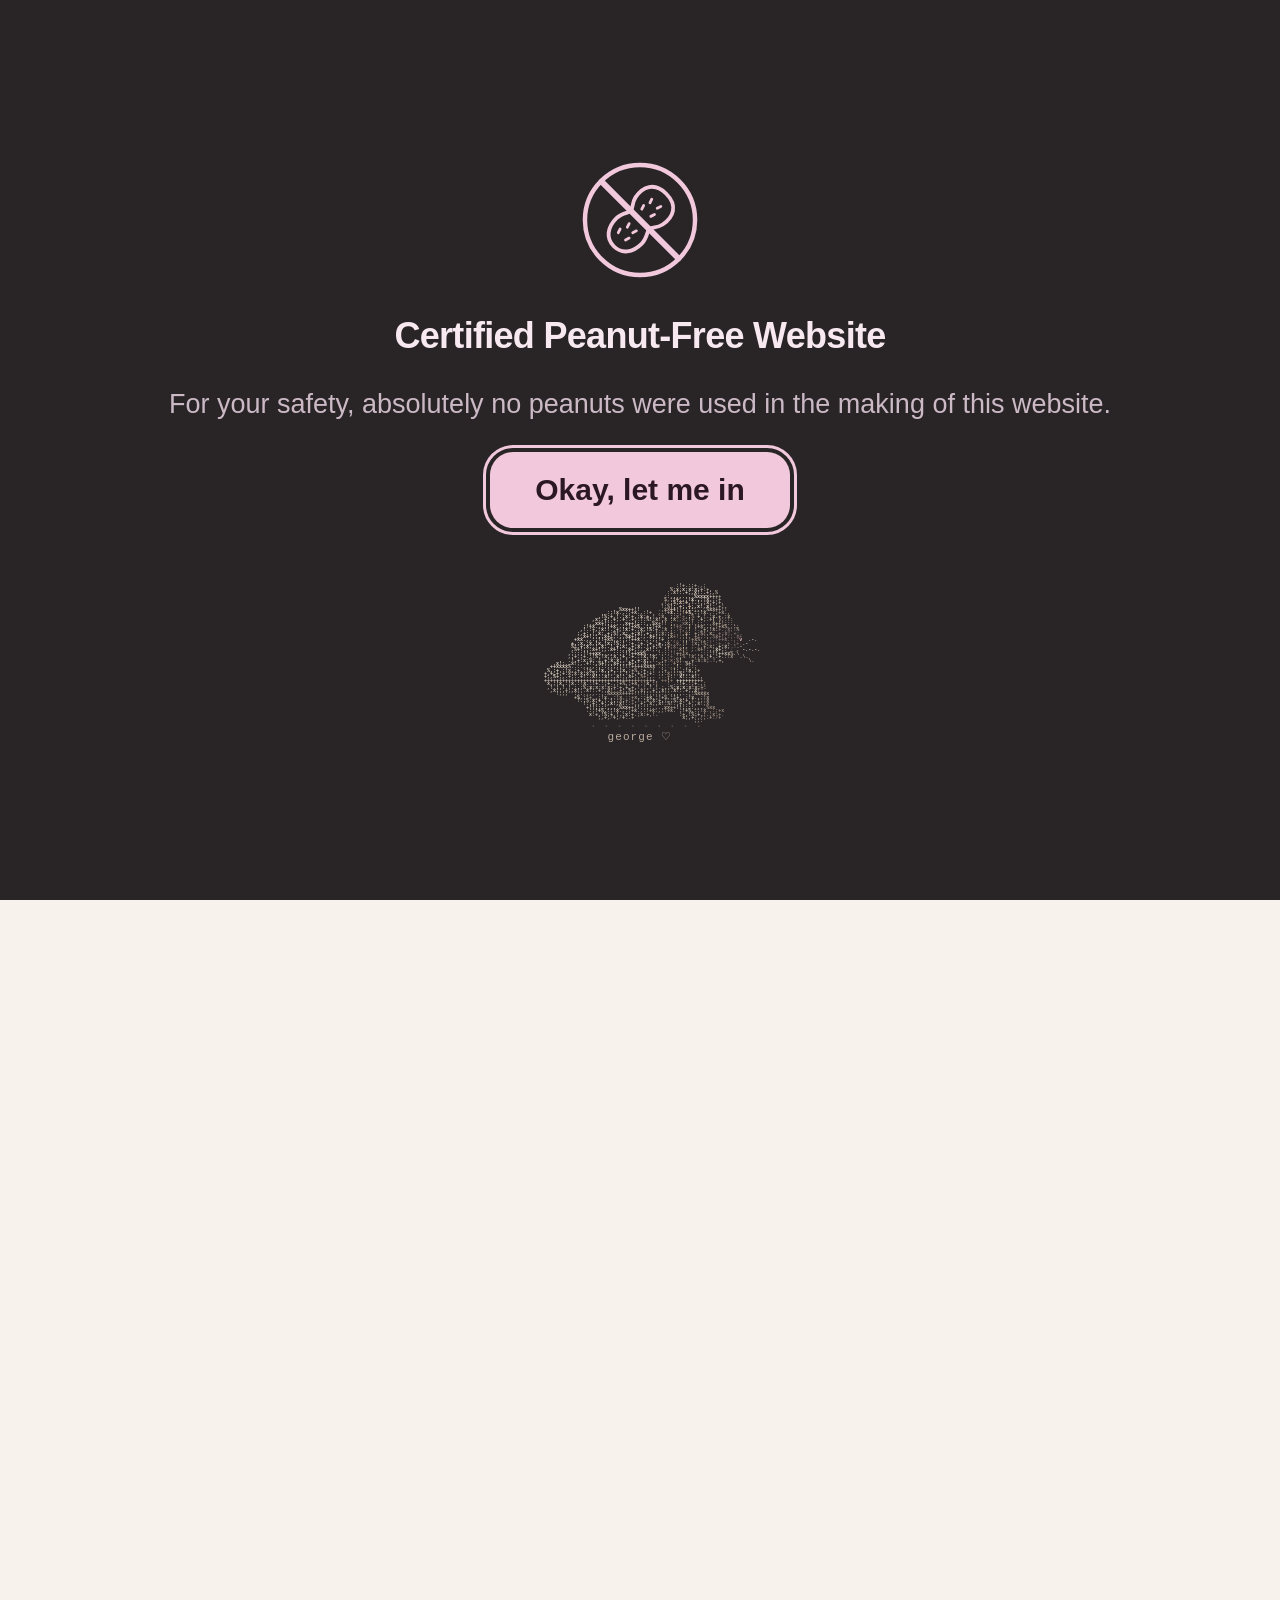
<file: index.html>
<!DOCTYPE html>
<html lang="en" class="peanut-locked">
<head>
    <meta charset="UTF-8">
    <meta name="viewport" content="width=device-width, initial-scale=1.0, viewport-fit=cover">
    <meta name="theme-color" content="#211a23">
    <meta name="desmos-api-key" content="b836d5b9911b48079c3f012e7dff2ae0">
    <title>Cameron</title>
    <link rel="stylesheet" href="css/palette.css?v=4">
    <link rel="stylesheet" href="css/style.css?v=14">
    <link rel="stylesheet" href="css/peanut-gate.css?v=7">
    <link rel="stylesheet" href="css/flower-math.css?v=9">
    <link rel="stylesheet" href="css/music.css?v=7">
    <link rel="stylesheet" href="css/goodbye.css?v=10">
    <link rel="stylesheet" href="css/pond.css?v=1">
    <!-- Local controls initialize without waiting for the external graph library. -->
    <script defer src="js/main.js?v=5"></script>
    <script defer src="js/flower-notes.js?v=6"></script>
    <script defer src="js/flower-details.js?v=1"></script>
    <script defer src="js/peanut-gate.js?v=8"></script>
    <script defer src="js/ascii-lilies.js?v=7"></script>
    <script defer src="js/whale.js?v=14"></script>
    <script defer src="js/bouquet-data.js?v=2"></script>
    <script defer src="js/flowers.js?v=11"></script>
    <script defer src="js/heart.js?v=5"></script>
    <script defer src="js/graph-loader.js?v=5"></script>
    <script defer src="js/music.js?v=4"></script>
    <script defer src="js/goodbye.js?v=4"></script>
    <script defer src="js/pond.js?v=1"></script>
</head>
<body class="peanut-lock">
    <div id="peanutGate" class="peanut-gate" role="dialog" aria-modal="true"
         aria-labelledby="peanutGateTitle" aria-describedby="peanutGateDescription">
        <div class="peanut-gate-card">
            <svg class="peanut-gate-icon" width="120" height="120" viewBox="0 0 100 100" fill="none"
                 stroke="currentColor" stroke-width="3.5" stroke-linecap="round"
                 stroke-linejoin="round" aria-hidden="true" focusable="false">
                <circle cx="50" cy="50" r="43"></circle>
                <g transform="rotate(45 50 50)" stroke-width="3">
                    <path d="M50 21 C37 21 33 30 35 40 C36 45 40 48 40 50
                             C40 52 36 56 36 62 C36 72 41 79 50 79
                             C59 79 64 72 64 62 C64 56 60 52 60 50
                             C60 48 64 45 65 40 C67 30 63 21 50 21 Z"></path>
                    <path d="m45 32 1 3 M54 31 l-1 3 M44 40 l1 3 M55 39 l-1 3
                             M46 58 l1 3 M54 58 l-1 3 M44 66 l1 3 M54 66 l-1 3"
                          stroke-width="2.2"></path>
                </g>
                <path d="M20 20 80 80" stroke-width="4.5"></path>
            </svg>
            <h1 id="peanutGateTitle">Certified Peanut-Free Website</h1>
            <p id="peanutGateDescription">For your safety, absolutely no peanuts were used in the making of this website.</p>
            <button id="enterPeanutFree" class="peanut-gate-btn" type="button">Okay, let me in</button>
            <!-- George rests here until entry. Separate character-art layers let his ear flop during each hop. -->
            <div class="peanut-george-scene" id="welcomeGeorgeScene" role="img"
                 aria-label="George, a gray-brown lop-eared rabbit, waiting to hop into the garden with you.">
                <span class="peanut-george-shadow" aria-hidden="true">. . . . . . . . .</span>
                <div class="peanut-george-travel" id="welcomeGeorge" aria-hidden="true">
                    <!-- Facing is separate from the bounce, so turning never overrides a hop. -->
                    <div class="peanut-george-facing">
                        <div class="peanut-george-body">
                            <img class="peanut-george-art" src="assets/george-welcome.svg" width="320" height="243" alt="" fetchpriority="high">
                            <img class="peanut-george-ear" src="assets/george-welcome-ear.svg" width="320" height="243" alt="" fetchpriority="high">
                        </div>
                    </div>
                </div>
                <span class="peanut-george-name" aria-hidden="true">george ♡</span>
            </div>
            <noscript><p>Please enable JavaScript to enter the interactive garden.</p></noscript>
        </div>
    </div>

    <main inert aria-hidden="true">
        <section class="ascii-intro" id="lilyFinale" aria-label="Grow the ASCII lilies">
            <canvas id="asciiLiliesCanvas" role="button" tabindex="0" aria-haspopup="dialog" aria-controls="lilyNotePanel" aria-expanded="false" aria-label="Lilies drawn from glowing characters. Drag upward to grow them. Tap a bloom or press Enter to open their bloom control."></canvas>
            <div class="ascii-intro-controls">
                <!-- Watering leads; palette and replay remain available as quiet text controls. -->
                <div class="ascii-actions">
                    <button id="waterLilies" class="ascii-water" type="button">♡ Water the lilies</button>
                    <div class="ascii-secondary-actions" role="group" aria-label="Lily options">
                        <button id="colorLilies" type="button">Colors: Pink</button>
                        <button id="replayLilies" type="button">Start again</button>
                    </div>
                </div>
                <!-- A small scroll shortcut also lets keyboard and touch visitors skip the canvas. -->
                <div class="ascii-enter-row">
                    <button id="enterGarden" class="ascii-enter" type="button">Enter the garden ↓</button>
                </div>
            </div>
        </section>

        <section class="hero" id="gardenStart" aria-label="Cameron's mathematical garden" tabindex="-1">
            <div class="desmos-wrapper">
                <div id="flowerCalculator" inert></div>
                <h1 class="cameron-title">Cameron,</h1>
                <div class="graph-status" id="flowerStatus">
                    <p role="status">Opening the garden…</p>
                    <button type="button" data-retry="flowers" hidden>Try again</button>
                </div>
                <div class="desmos-lock" id="desmosLock">
                    <button class="explore-button" id="exploreButton" type="button"
                            aria-controls="flowerCalculator" aria-expanded="false" disabled>
                        Explore
                        <!-- Draw the arrow directly so it stays visible even when a device lacks the arrow font glyph. -->
                        <svg aria-hidden="true" width="22" height="22" viewBox="0 0 24 24" fill="none">
                            <path d="M5 19 19 5M5 5h14v14" stroke="currentColor" stroke-width="2" stroke-linecap="round" stroke-linejoin="round" />
                        </svg>
                    </button>
                </div>
                <button class="done-button" id="doneButton" type="button" hidden>Done</button>
            </div>
        </section>

        <!-- The poem stays above the entrance button and remains after the whale lands. -->
        <section class="whale-section" id="whaleHome" aria-labelledby="whaleHeading" data-whale-state="waiting">
            <div class="whale-stars" aria-hidden="true"></div>
            <h2 class="whale-words" id="whaleHeading">in the silliest moments,</h2>
            <button id="whaleDrop" class="whale-drop-button" type="button"
                    aria-controls="roamingWhale">BALLENAS</button>
            <button id="whaleRoam" class="whale-roam-button" type="button" hidden
                    aria-controls="roamingWhale" aria-pressed="false">Let the whale roam</button>
            <span class="whale-status" id="whaleStatus" role="status" aria-live="polite"></span>
        </section>

        <!-- The return link can focus this section without adding it to normal Tab navigation. -->
        <section class="birdwatch-entry" id="birdwatchEntry" aria-labelledby="birdwatchHeading" tabindex="-1">
            <h2 id="birdwatchHeading">in the smallest things,</h2>
            <a class="binocular-link" href="birdwatch.html"
               aria-label="Look through the binoculars at the flower-covered cow, hummingbird and red cardinal">
                <img class="binocular-art" src="assets/binoculars.svg" width="630" height="408" alt="">
                <span class="binocular-prompt">take a little look <span aria-hidden="true">↗</span></span>
            </a>
            <button class="lily-pond" id="lilyPond" type="button" aria-label="A white water lily among green lily pads. Tap the water to make a ripple.">
                <span class="pond-water" aria-hidden="true">
                    <span class="pond-lines pond-lines-back">· ·  ~   ·   ~  ·  ·   ~    ·</span>
                    <span class="pond-pad pad-one"><img src="assets/lily-pad.svg" alt="" width="210" height="120" loading="lazy"></span>
                    <span class="pond-pad pad-two"><img src="assets/lily-pad.svg" alt="" width="210" height="120" loading="lazy"></span>
                    <span class="pond-pad pad-three"><img src="assets/lily-pad.svg" alt="" width="210" height="120" loading="lazy"></span>
                    <span class="pond-pad pad-four"><img src="assets/lily-pad.svg" alt="" width="210" height="120" loading="lazy"></span>
                    <span class="pond-pad pad-five"><img src="assets/lily-pad.svg" alt="" width="210" height="120" loading="lazy"></span>
                    <span class="pond-bloom"><img src="assets/water-lily.svg" alt="" width="246" height="165" loading="lazy"></span>
                    <span class="pond-ripple ripple-one"></span><span class="pond-ripple ripple-two"></span>
                    <span class="pond-lines pond-lines-front">~   ·    ·  ~    ·    ~   ·</span>
                </span>
            </button>
        </section>

        <section class="music-section" id="musicFinale" aria-labelledby="musicHeading" tabindex="-1">
            <header class="music-heading">
                <h2 id="musicHeading">and in the sweetest sounds,</h2>
            </header>
            <!-- One little room: the piano, its open action, and a harmonica on the bench.
                 The illustration and playable keys share coordinates, so they stay aligned. -->
            <div class="music-instruments">
                <svg class="music-floor" viewBox="0 0 1000 600" aria-hidden="true" focusable="false">
                    <path d="M45 568Q365 566 688 570M725 569L974 568M94 577L256 576M808 576L938 575"/>
                </svg>
                <div class="instrument piano-instrument" role="group" aria-label="Piano">
                    <div class="piano-scene">
                        <button class="piano-visual" id="pianoPlay" type="button" data-play-instrument="piano" aria-label="Play a piano solo" aria-pressed="false">
                            <img class="piano-art" src="assets/piano.svg?v=3" width="760" height="520" alt="A little upright piano, with a sheet of music and an open panel of strings">
                            <svg class="piano-mechanism" viewBox="0 0 760 520" aria-hidden="true" focusable="false">
                                <path class="piano-rail" d="M113 277H647"/>
                                <g data-piano-note="60">
 <path class="piano-string" d="M116.67 153V252 M120.67 153V252"/>
 <g class="piano-hammer"><path d="M118.67 279V260"/><rect x="114.67" y="252" width="8" height="9" rx="1"/></g>
 </g>
<g data-piano-note="61">
 <path class="piano-string" d="M135.33 153V252 M139.33 153V252"/>
 <g class="piano-hammer"><path d="M137.33 279V260"/><rect x="133.33" y="252" width="8" height="9" rx="1"/></g>
 </g>
<g data-piano-note="62">
 <path class="piano-string" d="M154.00 153V252 M158.00 153V252"/>
 <g class="piano-hammer"><path d="M156.00 279V260"/><rect x="152.00" y="252" width="8" height="9" rx="1"/></g>
 </g>
<g data-piano-note="63">
 <path class="piano-string" d="M172.67 153V252 M176.67 153V252"/>
 <g class="piano-hammer"><path d="M174.67 279V260"/><rect x="170.67" y="252" width="8" height="9" rx="1"/></g>
 </g>
<g data-piano-note="64">
 <path class="piano-string" d="M191.33 153V252 M195.33 153V252"/>
 <g class="piano-hammer"><path d="M193.33 279V260"/><rect x="189.33" y="252" width="8" height="9" rx="1"/></g>
 </g>
<g data-piano-note="65">
 <path class="piano-string" d="M228.67 153V252 M232.67 153V252"/>
 <g class="piano-hammer"><path d="M230.67 279V260"/><rect x="226.67" y="252" width="8" height="9" rx="1"/></g>
 </g>
<g data-piano-note="66">
 <path class="piano-string" d="M247.33 153V252 M251.33 153V252"/>
 <g class="piano-hammer"><path d="M249.33 279V260"/><rect x="245.33" y="252" width="8" height="9" rx="1"/></g>
 </g>
<g data-piano-note="67">
 <path class="piano-string" d="M266.00 153V252 M270.00 153V252"/>
 <g class="piano-hammer"><path d="M268.00 279V260"/><rect x="264.00" y="252" width="8" height="9" rx="1"/></g>
 </g>
<g data-piano-note="68">
 <path class="piano-string" d="M284.67 153V252 M288.67 153V252"/>
 <g class="piano-hammer"><path d="M286.67 279V260"/><rect x="282.67" y="252" width="8" height="9" rx="1"/></g>
 </g>
<g data-piano-note="69">
 <path class="piano-string" d="M303.33 153V252 M307.33 153V252"/>
 <g class="piano-hammer"><path d="M305.33 279V260"/><rect x="301.33" y="252" width="8" height="9" rx="1"/></g>
 </g>
<g data-piano-note="70">
 <path class="piano-string" d="M322.00 153V252 M326.00 153V252"/>
 <g class="piano-hammer"><path d="M324.00 279V260"/><rect x="320.00" y="252" width="8" height="9" rx="1"/></g>
 </g>
<g data-piano-note="71">
 <path class="piano-string" d="M340.67 153V252 M344.67 153V252"/>
 <g class="piano-hammer"><path d="M342.67 279V260"/><rect x="338.67" y="252" width="8" height="9" rx="1"/></g>
 </g>
<g data-piano-note="72">
 <path class="piano-string" d="M378.00 153V252 M382.00 153V252"/>
 <g class="piano-hammer"><path d="M380.00 279V260"/><rect x="376.00" y="252" width="8" height="9" rx="1"/></g>
 </g>
<g data-piano-note="73">
 <path class="piano-string" d="M396.67 153V252 M400.67 153V252"/>
 <g class="piano-hammer"><path d="M398.67 279V260"/><rect x="394.67" y="252" width="8" height="9" rx="1"/></g>
 </g>
<g data-piano-note="74">
 <path class="piano-string" d="M415.33 153V252 M419.33 153V252"/>
 <g class="piano-hammer"><path d="M417.33 279V260"/><rect x="413.33" y="252" width="8" height="9" rx="1"/></g>
 </g>
<g data-piano-note="75">
 <path class="piano-string" d="M434.00 153V252 M438.00 153V252"/>
 <g class="piano-hammer"><path d="M436.00 279V260"/><rect x="432.00" y="252" width="8" height="9" rx="1"/></g>
 </g>
<g data-piano-note="76">
 <path class="piano-string" d="M452.67 153V252 M456.67 153V252"/>
 <g class="piano-hammer"><path d="M454.67 279V260"/><rect x="450.67" y="252" width="8" height="9" rx="1"/></g>
 </g>
<g data-piano-note="77">
 <path class="piano-string" d="M490.00 153V252 M494.00 153V252"/>
 <g class="piano-hammer"><path d="M492.00 279V260"/><rect x="488.00" y="252" width="8" height="9" rx="1"/></g>
 </g>
<g data-piano-note="78">
 <path class="piano-string" d="M508.67 153V252 M512.67 153V252"/>
 <g class="piano-hammer"><path d="M510.67 279V260"/><rect x="506.67" y="252" width="8" height="9" rx="1"/></g>
 </g>
<g data-piano-note="79">
 <path class="piano-string" d="M527.33 153V252 M531.33 153V252"/>
 <g class="piano-hammer"><path d="M529.33 279V260"/><rect x="525.33" y="252" width="8" height="9" rx="1"/></g>
 </g>
<g data-piano-note="80">
 <path class="piano-string" d="M546.00 153V252 M550.00 153V252"/>
 <g class="piano-hammer"><path d="M548.00 279V260"/><rect x="544.00" y="252" width="8" height="9" rx="1"/></g>
 </g>
<g data-piano-note="81">
 <path class="piano-string" d="M564.67 153V252 M568.67 153V252"/>
 <g class="piano-hammer"><path d="M566.67 279V260"/><rect x="562.67" y="252" width="8" height="9" rx="1"/></g>
 </g>
<g data-piano-note="82">
 <path class="piano-string" d="M583.33 153V252 M587.33 153V252"/>
 <g class="piano-hammer"><path d="M585.33 279V260"/><rect x="581.33" y="252" width="8" height="9" rx="1"/></g>
 </g>
<g data-piano-note="83">
 <path class="piano-string" d="M602.00 153V252 M606.00 153V252"/>
 <g class="piano-hammer"><path d="M604.00 279V260"/><rect x="600.00" y="252" width="8" height="9" rx="1"/></g>
 </g>
<g data-piano-note="84">
 <path class="piano-string" d="M639.33 153V252 M643.33 153V252"/>
 <g class="piano-hammer"><path d="M641.33 279V260"/><rect x="637.33" y="252" width="8" height="9" rx="1"/></g>
 </g>
                            </svg>
                        </button>
                        <div class="piano-keyboard" id="pianoKeys" role="group" aria-label="Playable piano keys">
                            <div class="piano-white-keys"><button class="piano-key white-key" type="button" data-instrument="piano" data-midi="60" data-key="a" aria-label="Piano C4, keyboard A"><span>C</span></button>
<button class="piano-key white-key" type="button" data-instrument="piano" data-midi="62" data-key="s" aria-label="Piano D4, keyboard S"><span>D</span></button>
<button class="piano-key white-key" type="button" data-instrument="piano" data-midi="64" data-key="d" aria-label="Piano E4, keyboard D"><span>E</span></button>
<button class="piano-key white-key" type="button" data-instrument="piano" data-midi="65" data-key="f" aria-label="Piano F4, keyboard F"><span>F</span></button>
<button class="piano-key white-key" type="button" data-instrument="piano" data-midi="67" data-key="g" aria-label="Piano G4, keyboard G"><span>G</span></button>
<button class="piano-key white-key" type="button" data-instrument="piano" data-midi="69" data-key="h" aria-label="Piano A4, keyboard H"><span>A</span></button>
<button class="piano-key white-key" type="button" data-instrument="piano" data-midi="71" data-key="j" aria-label="Piano B4, keyboard J"><span>B</span></button>
<button class="piano-key white-key" type="button" data-instrument="piano" data-midi="72" data-key="k" aria-label="Piano C5, keyboard K"><span>C</span></button>
<button class="piano-key white-key" type="button" data-instrument="piano" data-midi="74" aria-label="Piano D5"><span>D</span></button>
<button class="piano-key white-key" type="button" data-instrument="piano" data-midi="76" aria-label="Piano E5"><span>E</span></button>
<button class="piano-key white-key" type="button" data-instrument="piano" data-midi="77" aria-label="Piano F5"><span>F</span></button>
<button class="piano-key white-key" type="button" data-instrument="piano" data-midi="79" aria-label="Piano G5"><span>G</span></button>
<button class="piano-key white-key" type="button" data-instrument="piano" data-midi="81" aria-label="Piano A5"><span>A</span></button>
<button class="piano-key white-key" type="button" data-instrument="piano" data-midi="83" aria-label="Piano B5"><span>B</span></button>
<button class="piano-key white-key" type="button" data-instrument="piano" data-midi="84" aria-label="Piano C6"><span>C</span></button></div>
                            <button class="piano-key black-key" style="--key-position:1" type="button" data-instrument="piano" data-midi="61" data-key="w" aria-label="Piano C sharp4, keyboard W"></button>
<button class="piano-key black-key" style="--key-position:2" type="button" data-instrument="piano" data-midi="63" data-key="e" aria-label="Piano D sharp4, keyboard E"></button>
<button class="piano-key black-key" style="--key-position:4" type="button" data-instrument="piano" data-midi="66" data-key="t" aria-label="Piano F sharp4, keyboard T"></button>
<button class="piano-key black-key" style="--key-position:5" type="button" data-instrument="piano" data-midi="68" data-key="y" aria-label="Piano G sharp4, keyboard Y"></button>
<button class="piano-key black-key" style="--key-position:6" type="button" data-instrument="piano" data-midi="70" data-key="u" aria-label="Piano A sharp4, keyboard U"></button>
<button class="piano-key black-key" style="--key-position:8" type="button" data-instrument="piano" data-midi="73" aria-label="Piano C sharp5"></button>
<button class="piano-key black-key" style="--key-position:9" type="button" data-instrument="piano" data-midi="75" aria-label="Piano D sharp5"></button>
<button class="piano-key black-key" style="--key-position:11" type="button" data-instrument="piano" data-midi="78" aria-label="Piano F sharp5"></button>
<button class="piano-key black-key" style="--key-position:12" type="button" data-instrument="piano" data-midi="80" aria-label="Piano G sharp5"></button>
<button class="piano-key black-key" style="--key-position:13" type="button" data-instrument="piano" data-midi="82" aria-label="Piano A sharp5"></button>
                        </div>
                    </div>
                </div>
                <img class="music-bench" src="assets/music-bench.svg" width="270" height="190" alt="" aria-hidden="true">
                <div class="instrument harmonica-instrument" role="group" aria-label="Harmonica">
                    <div class="harmonica-scene">
                        <div class="harmonica-shell">
                            <button class="harmonica-cover" id="harmonicaPlay" type="button" data-play-instrument="harmonica" aria-label="Play a harmonica solo" aria-pressed="false">
                                <span class="harmonica-screw screw-left" aria-hidden="true">+</span>
                                <span class="harmonica-engraving" aria-hidden="true">C</span>
                                <span class="harmonica-screw screw-right" aria-hidden="true">+</span>
                                <span class="harmonica-cover-line" aria-hidden="true"></span>
                            </button>
                        <div class="harmonica-holes" id="harmonicaHoles" role="group" aria-label="Playable harmonica holes">
                            <button type="button" data-instrument="harmonica" data-hole="0" data-key="1" aria-label="Harmonica hole 1, blow C4"><span>1</span><i class="harmonica-reed" aria-hidden="true"></i></button>
                            <button type="button" data-instrument="harmonica" data-hole="1" data-key="2" aria-label="Harmonica hole 2, blow E4"><span>2</span><i class="harmonica-reed" aria-hidden="true"></i></button>
                            <button type="button" data-instrument="harmonica" data-hole="2" data-key="3" aria-label="Harmonica hole 3, blow G4"><span>3</span><i class="harmonica-reed" aria-hidden="true"></i></button>
                            <button type="button" data-instrument="harmonica" data-hole="3" data-key="4" aria-label="Harmonica hole 4, blow C5"><span>4</span><i class="harmonica-reed" aria-hidden="true"></i></button>
                            <button type="button" data-instrument="harmonica" data-hole="4" data-key="5" aria-label="Harmonica hole 5, blow E5"><span>5</span><i class="harmonica-reed" aria-hidden="true"></i></button>
                            <button type="button" data-instrument="harmonica" data-hole="5" data-key="6" aria-label="Harmonica hole 6, blow G5"><span>6</span><i class="harmonica-reed" aria-hidden="true"></i></button>
                            <button type="button" data-instrument="harmonica" data-hole="6" data-key="7" aria-label="Harmonica hole 7, blow C6"><span>7</span><i class="harmonica-reed" aria-hidden="true"></i></button>
                            <button type="button" data-instrument="harmonica" data-hole="7" data-key="8" aria-label="Harmonica hole 8, blow E6"><span>8</span><i class="harmonica-reed" aria-hidden="true"></i></button>
                            <button type="button" data-instrument="harmonica" data-hole="8" data-key="9" aria-label="Harmonica hole 9, blow G6"><span>9</span><i class="harmonica-reed" aria-hidden="true"></i></button>
                            <button type="button" data-instrument="harmonica" data-hole="9" data-key="0" aria-label="Harmonica hole 10, blow C7"><span>10</span><i class="harmonica-reed" aria-hidden="true"></i></button>
                        </div>

                            <div class="harmonica-bottom" aria-hidden="true">· · · · · · · · · · ·</div>
                        </div>
                    </div>
                </div>
            </div>
            <div class="music-footer">
                <div class="music-transport">
                    <button class="instrument-play duet-play" id="duetPlay" type="button" data-play-instrument="duet" aria-pressed="false" aria-label="Play piano and harmonica together">
                        <span class="play-icon" aria-hidden="true">▷</span><span class="play-label">play together</span>
                    </button>
                    <div class="music-volume"><label for="musicVolume">volume</label><input id="musicVolume" type="range" min="0" max="100" value="35" aria-label="Instrument volume"></div>
                </div>
                <p id="musicStatus" class="music-status" role="status">piano &amp; harmonica</p>
                <details class="music-manual">
                    <summary>or, play a little yourself</summary>
                    <p>Tap the keys or holes. Piano: A–K, with W E T Y U for sharps. Harmonica: 1–0. Tap an instrument's body for a solo.</p>
                    <div class="harmonica-breath" role="group" aria-label="Harmonica breath">
                        <button id="harmonicaBlow" type="button" aria-pressed="true">blow</button>
                        <button id="harmonicaDraw" type="button" aria-pressed="false">draw</button>
                    </div>
                </details>
            </div>
            <noscript><p>Enable JavaScript to play the instruments.</p></noscript>
        </section>

        <section class="heart-section" id="heartFinale" aria-labelledby="heartHeading">
            <h2 class="heart-heading" id="heartHeading">my thoughts always find their way to you.</h2>
            <div class="heart-stage">
                <div id="heartCalculator"></div>
                <div class="graph-status" id="heartStatus">
                    <p role="status">Opening the heart…</p>
                    <button type="button" data-retry="heart" hidden>Try again</button>
                </div>
            </div>
        </section>

        <section class="goodbye-section" id="goodbyeFinale" aria-labelledby="goodbyeHeading">
            <h2 id="goodbyeHeading">okay bye</h2>
            <p class="goodbye-note">here, chocolate milk.</p>
            <!-- The chair stays centered while the miniature bottle rests beside its rocker at every screen size. -->
            <div class="goodbye-gifts">
                <button class="milk-gift" id="takeChocolateMilk" type="button"
                        aria-label="Enlarge the chocolate milk" aria-pressed="false">
                    <!-- The bottle is composed of literal text; the button supplies its accessible name. -->
                    <span class="milk-scene" aria-hidden="true">
                        <img class="milk-bottle" src="assets/chocolate-milk.svg" alt="" width="240" height="320">
                        <span class="milk-thanks">&lt;3</span>
                    </span>
                    <span class="milk-hint" id="milkHint">take it ↑</span>
                </button>
                <figure class="dillbillies">
                    <img src="assets/dillbillies.svg" width="504" height="677" loading="lazy"
                         alt="The Dillbillies pickle sitting in a wooden rocking chair, wearing sunglasses, a cap, and boots, with his upright rifle.">
                    <figcaption>dillbillies</figcaption>
                </figure>
            </div>
            <!-- George is temporarily commented out. Remove this comment wrapper to bring him back.
                 His artwork, CSS, and guarded interactions in js/goodbye.js are preserved.
                 The outer wrapper travels sideways; George's image handles the upward hop.
            <div class="george-meadow" id="georgeMeadow">
                <div class="george-grass" aria-hidden="true">,  .   ,,     .   ,    ,,  .    ,   .   ,,    .  ,</div>
                <div class="george-crossing" id="georgeCrossing">
                    <button class="george-button" id="georgeHop" type="button" aria-label="George, Cameron's lop-eared rabbit. Tap to watch him hop away.">
                        <img class="george-sprite" src="assets/george.svg?v=3" alt="" width="360" height="188" loading="lazy">
                        <span class="george-name" aria-hidden="true">george ♡</span>
                    </button>
                </div>
                <button class="george-recall" id="recallGeorge" type="button" hidden>pspsps, George</button>
            </div>
            -->
            <p class="goodbye-status" id="milkStatus" role="status" aria-live="polite"></p>
        </section>
    </main>
</body>
</html>
</file>
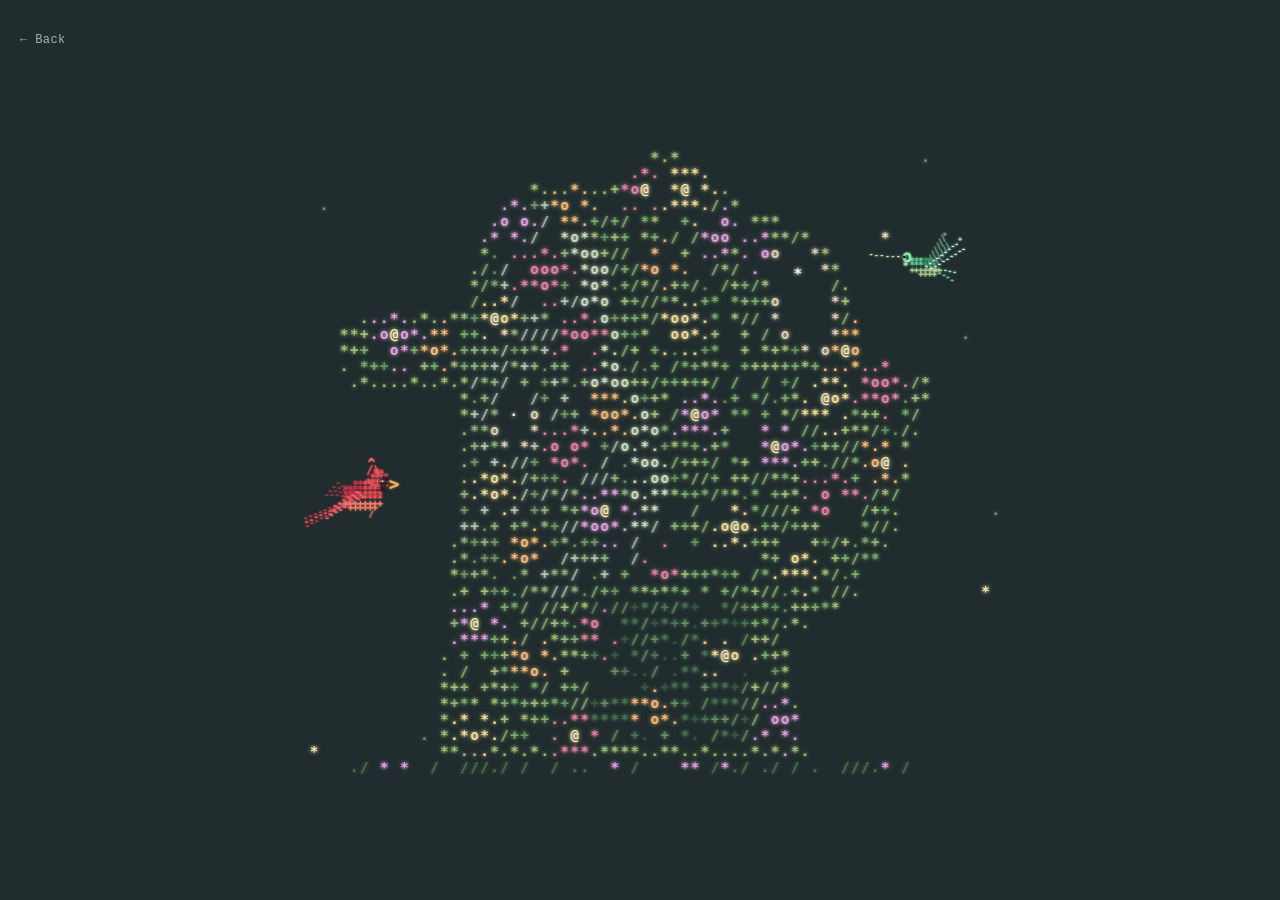
<file: birdwatch.html>
<!doctype html>
<html lang="en">
<head>
  <meta charset="utf-8">
  <meta name="viewport" content="width=device-width,initial-scale=1,viewport-fit=cover">
  <meta name="theme-color" content="#202c2d">
  <title>A Little Birdwatching · Cameron</title>
  <link rel="stylesheet" href="css/palette.css?v=1">
  <link rel="stylesheet" href="css/birdwatch.css?v=7">
  <script src="js/birdwatch.js?v=7" defer></script>
  <script src="js/hummingbird.js?v=2" defer></script>
</head>
<body>
  <!-- Return to the binoculars that opened this scene. -->
  <nav class="back-nav" aria-label="Page navigation"><a href="index.html#birdwatchEntry">← Back</a></nav>
  <main class="little-field">
    <h1 class="sr-only">The flower-covered Split-Rocker</h1>
    <figure class="flower-horse">
      <div class="sculpture-stage">
        <canvas id="splitRockerCanvas" width="876" height="936" role="img" aria-label="Split-Rocker in full bloom, drawn from glowing characters: colorful blossoms and green leaves against the night. A green hummingbird and a red cardinal with a pointed crest and orange beak flap around the flowers."></canvas>
        <canvas id="hummingbirdCanvas" width="876" height="936" aria-hidden="true"></canvas>
      </div>
      <!-- Keep the artwork caption-free; the canvas provides its accessible description. -->
    </figure>
    <noscript><p class="art-status">Enable JavaScript to see the character garden.</p></noscript>
    <p id="artStatus" class="art-status" role="status" hidden></p>
  </main>
</body>
</html>
</file>
<file: css/palette.css>
/* Shared night colors keep the character-art scenes related across both pages. */
:root {
    --night-plum: #211a23;
    --night-blue: #1c2937;
    --night-blue-glow: #2a4051;
    --night-field: #202c2d;
    --night-charcoal: #292426;
    --night-burgundy: #432735;
    --night-black: #161616;
    --night-panel: #302431;
    --night-ink: #f7e9ef;
    --night-muted: #cbb9c5;
    --night-border: #9d7c92;
    --night-pink: #f2c9dc;
    --night-pink-hover: #ffdfec;
}
</file>
<file: css/style.css>
:root {
    --paper: #f7f3ec;
    --ink: #24211f;
    --pink: #f2c9dc;
    --rose: #9b4d5b;
    --serif: Georgia, "Times New Roman", serif;
    --ui-font: -apple-system, BlinkMacSystemFont, "Segoe UI", sans-serif;
    --focus: #9b4d8a;
    --space: clamp(16px, 3vw, 28px);
}
* { box-sizing: border-box; margin: 0; padding: 0; }
[hidden] { display: none !important; }
html { scroll-behavior: smooth; }
body { background: var(--paper); color: var(--ink); font-family: var(--serif); overflow-x: hidden; }
button {
    min-height: 44px;
    padding: 11px 18px;
    border: 1px solid rgba(36, 33, 31, .22);
    border-radius: 999px;
    font: 14px/1.3 var(--serif);
    color: var(--ink);
    background: rgba(247, 243, 236, .96);
    cursor: pointer;
    touch-action: manipulation;
    transition: background-color .18s ease, border-color .18s ease, transform .18s ease;
}
button:disabled { cursor: wait; opacity: .55; }
button:focus-visible, summary:focus-visible { outline: 3px solid var(--focus); outline-offset: 4px; }
@media (hover: hover) {
    button:where(:not(:disabled)):hover { background: #fff; transform: translateY(-2px); }
}
button:not(:disabled):active { transform: translateY(0); }

.hero { position: relative; width: 100%; height: 100vh; height: 100svh; min-height: 360px; overflow: hidden; background: var(--paper); }
.desmos-wrapper { position: relative; width: 100%; height: 100%; }
#flowerCalculator { position: absolute; inset: 0; z-index: 1; background: #fff; }
/* Cached renders fade above Desmos's grid without changing hundreds of equations.
   Each image shares its flower's math bounds, so Explore hands off in place. */
.flower-reveal-layer { position: absolute; inset: 0; z-index: 2; pointer-events: none; }
.flower-reveal-image { position: absolute; display: block; opacity: 0; pointer-events: none; }
.flower-reveal-layer.is-revealing .flower-reveal-image {
    animation: flower-arrive 700ms cubic-bezier(.22, .61, .36, 1) both;
    will-change: opacity;
}
.flower-reveal-layer.is-revealed .flower-reveal-image { opacity: 1; }
@keyframes flower-arrive { from { opacity: 0; } to { opacity: 1; } }
.cameron-title {
    position: absolute; top: 50%; left: 50%; transform: translate(-50%, -50%); z-index: 10;
    color: var(--ink); font: normal clamp(44px, 10vw, 130px)/1 var(--serif);
    white-space: nowrap; text-align: center; pointer-events: none; user-select: none;
}
.desmos-lock { position: absolute; inset: 0; z-index: 20; touch-action: pan-y; }
.desmos-lock.unlocked { pointer-events: none; }
.explore-button, .done-button {
    position: absolute;
    right: max(var(--space), env(safe-area-inset-right));
    bottom: max(var(--space), env(safe-area-inset-bottom));
    z-index: 50; font-style: italic;
    box-shadow: 0 4px 20px rgba(36,33,31,.08);
}
/* Cover the trial notice behind the locked garden with a wider, lower, fully opaque invitation. */
.explore-button {
    left: 50%; right: auto; bottom: max(10px, env(safe-area-inset-bottom));
    display: inline-flex; align-items: center; justify-content: center; gap: 20px;
    width: min(320px, calc(100% - 24px)); min-height: 88px; padding: 18px 32px;
    transform: translateX(-50%); border: 2px solid #773545; border-radius: 24px;
    background: #9b4d5b; color: #fff8f1; font: italic bold 26px/1.2 var(--serif);
    box-shadow: 0 5px 0 #773545, 0 10px 22px #77354526;
}
.explore-button svg { display: block; flex: 0 0 22px; }
.explore-button:focus-visible { outline-color: #773545; outline-offset: 7px; }
.explore-button:disabled { opacity: 1; background: #ac7680; }
.explore-button:not(:disabled):active { transform: translate(-50%, 3px); box-shadow: 0 2px 0 #773545; }
/* Keep Done easy to reach and fully cover the corner label while the garden is interactive. */
.done-button {
    right: max(4px, env(safe-area-inset-right));
    bottom: max(4px, env(safe-area-inset-bottom));
    width: min(220px, calc(100% - 20px)); min-height: 88px; padding: 18px 32px;
    border: 2px solid #c6beb5; border-radius: 18px;
    background: var(--paper); font: italic bold 26px/1.2 var(--serif);
}
@media (hover: hover) {
    .explore-button:not(:disabled):hover { background: #843d4c; transform: translate(-50%, -2px); }
}
.graph-status {
    position: absolute; top: var(--space); left: 50%; transform: translateX(-50%); z-index: 60;
    width: min(360px, calc(100% - 32px)); padding: 12px 16px; text-align: center;
    border: 1px solid rgba(85,55,80,.12); border-radius: 16px;
    background: rgba(255,252,255,.96); color: #594653; font: 14px/1.5 var(--ui-font);
}
.graph-status button { margin-top: 10px; }

.ascii-intro {
    position: relative; min-height: 100vh; min-height: 100svh; overflow: hidden;
    background: var(--night-plum); color: var(--night-ink); display: flex; flex-direction: column;
    align-items: center; justify-content: center;
    padding: max(28px, env(safe-area-inset-top)) 18px max(26px, env(safe-area-inset-bottom));
}
#asciiLiliesCanvas {
    display: block; width: min(100%, 900px); height: min(70vh, 720px); height: min(70svh, 720px);
    flex: 0 0 auto; min-height: 220px; cursor: ns-resize; touch-action: none; user-select: none;
}
/* One primary action; the small text controls still have 44px touch targets. */
.ascii-intro-controls { display: flex; flex-direction: column; align-items: center; gap: 2px; width: min(100%, 900px); position: relative; z-index: 20; }
.ascii-actions { display: flex; flex-direction: column; align-items: center; gap: 2px; width: 100%; }
.ascii-secondary-actions { display: flex; flex-wrap: wrap; justify-content: center; gap: 4px; }
.ascii-enter-row { display: flex; justify-content: center; width: 100%; margin-top: 4px; }
.ascii-intro-controls button {
    color: var(--night-muted); background: transparent; border-color: transparent;
    --focus: var(--night-pink);
}
.ascii-intro-controls .ascii-water {
    min-width: min(100%, 220px); min-height: 48px; padding: 12px 24px;
    background: var(--night-pink); color: #2b1824; border-color: var(--night-pink);
    font-size: 16px;
}
.ascii-secondary-actions button {
    padding: 10px 12px; border-radius: 8px;
    font: 12px/1.5 Menlo, Consolas, "Liberation Mono", monospace;
    text-decoration: underline; text-decoration-color: #9d7c9270; text-underline-offset: 4px;
}
/* Navigation stays available without competing with the watering interaction. */
.ascii-intro-controls .ascii-enter { padding: 10px 16px; font-style: italic; font-size: 14px; }
@media (hover: hover) {
    .ascii-intro-controls button:hover { background: transparent; color: var(--night-ink); transform: none; }
    .ascii-intro-controls .ascii-water:hover { background: var(--night-pink-hover); color: #2b1824; border-color: var(--night-pink-hover); }
    .ascii-secondary-actions button:hover { text-decoration-color: currentColor; }
}

#roamingWhale { position: absolute; inset: 0; z-index: 15; pointer-events: none; }
#roamingWhale.is-roaming { position: fixed; z-index: 24; }
/* Keyboard visitors can trigger the same whale reactions as a tap. */
#roamingWhale:focus-visible { outline: 2px dashed #c2dbe4; outline-offset: -8px; }
.whale-section {
    min-height: 100vh; min-height: 100svh; display: flex; align-items: center; justify-content: center;
    /* A dusky blue variation gives the ocean its own atmosphere. */
    text-align: center; background: radial-gradient(ellipse at 50% 55%, var(--night-blue-glow), var(--night-blue) 75%);
    color: #e1f5fa; padding: 5rem 1.5rem; position: relative; overflow: hidden;
}
.whale-section h2 { font: italic normal clamp(30px,4.5vw,48px)/1.25 var(--serif); text-wrap: balance; }
.whale-section p { font: italic clamp(15px,2vw,20px)/1.5 var(--serif); color: #9abacb; margin-top: 1rem; text-wrap: balance; }
.whale-stars { position: absolute; inset: 0; opacity: .3; pointer-events: none; background-image: radial-gradient(#d3f5ff 1px, transparent 1px); background-size: 67px 71px; }
/* Before the click, only the poem and BALLENAS appear over the quiet ocean. */
.whale-section[data-whale-state="waiting"] { background: var(--night-blue); }
.whale-section[data-whale-state="waiting"] .whale-stars { opacity: 0; }
.whale-drop-button {
    position: relative; z-index: 26; padding: 18px 28px;
    border: 1px dashed #8aafbf; border-radius: 3px;
    background: transparent; color: #d1e6ec;
    font: 18px/1.3 Menlo, Consolas, monospace; letter-spacing: .16em;
    --focus: #f2c9dc;
}
.whale-drop-button:hover { background: #162a38; }
/* Only the scenery jolts on impact, so adjacent sections and controls do not shift. */
.whale-section[data-whale-state="impact"] .whale-stars { animation: whale-impact .38s ease-out; }
@keyframes whale-impact {
    18% { transform: translateY(7px); }
    42% { transform: translateY(-4px); }
    66% { transform: translateY(2px); }
    100% { transform: translateY(0); }
}
.whale-status {
    position: absolute; width: 1px; height: 1px; overflow: hidden;
    clip-path: inset(50%); white-space: nowrap;
}
@media (prefers-reduced-motion: reduce) {
    .whale-section[data-whale-state="impact"] .whale-stars { animation: none; }
}
/* A fixed position within this section keeps the line in place when the button hides. */
.whale-words {
    position: absolute; top: clamp(48px, 14vh, 128px); top: clamp(48px, 14svh, 128px);
    left: 24px; right: 24px; z-index: 25; pointer-events: none;
}
.whale-roam-button {
    position: absolute; left: 0; right: 0; bottom: max(24px, env(safe-area-inset-bottom));
    width: max-content; max-width: calc(100% - 32px); margin-inline: auto; z-index: 26;
    color: #e1f5fa; background: #102537; border-color: #66899e;
    font-style: italic; --focus: #f2c9dc;
}
.whale-roam-button.is-roaming {
    position: fixed; left: max(16px, env(safe-area-inset-left)); right: auto;
    bottom: max(16px, env(safe-area-inset-bottom)); margin: 0; z-index: 65;
    color: #f8deeb; background: #201c29; border-color: #ad869d;
    box-shadow: 0 4px 18px #0003;
}
@media (hover: hover) {
    .whale-roam-button:hover { background: #233e51; border-color: #acd1e3; }
    .whale-roam-button.is-roaming:hover { background: #392b3b; border-color: #f2c9dc; }
}

.birdwatch-entry {
    position: relative; z-index: 20; min-height: 82vh; min-height: 82svh;
    display: flex; flex-direction: column; align-items: center; justify-content: center;
    gap: clamp(20px, 4vh, 40px); padding: 64px 20px 56px;
    background: var(--night-field); color: #b7c7b2; text-align: center;
}
.birdwatch-entry h2 {
    font: italic normal clamp(26px, 4.5vw, 46px)/1.25 var(--serif);
    text-wrap: balance;
}
.binocular-link {
    display: flex; flex-direction: column; align-items: center; gap: 12px;
    width: min(560px, 100%); padding: 12px; border-radius: 24px;
    color: #e9b9cf; text-decoration: none; -webkit-tap-highlight-color: transparent;
}
.binocular-art {
    display: block; width: 100%; height: auto;
    filter: drop-shadow(0 0 7px rgba(157,195,147,.16));
    transition: transform .35s ease, filter .35s ease;
}
.binocular-prompt {
    font: 13px/1.6 Menlo, Consolas, "Liberation Mono", monospace;
    letter-spacing: .07em;
}
.binocular-prompt span { display: inline-block; margin-left: 6px; transition: transform .25s ease; }
.binocular-link:focus-visible { outline: 2px solid #f9bfd2; outline-offset: 8px; }
.binocular-link:focus-visible .binocular-art { transform: translateY(-5px) rotate(-2deg); }
@media (hover: hover) {
    .binocular-link:hover .binocular-art {
        transform: translateY(-5px) rotate(-2deg);
        filter: drop-shadow(0 0 12px rgba(185,222,166,.3));
    }
    .binocular-link:hover .binocular-prompt span { transform: translate(3px, -3px); }
}
.binocular-link:active .binocular-art { transform: scale(.97); }

.heart-section {
    position: relative; min-height: 100vh; min-height: 100svh; display: flex; flex-direction: column;
    justify-content: center; align-items: center; gap: 18px;
    padding: max(32px, env(safe-area-inset-top)) var(--space) max(32px, env(safe-area-inset-bottom));
    background: var(--paper);
}
.heart-heading {
    max-width: 1100px; color: var(--rose); text-align: center; text-wrap: balance;
    font: italic normal clamp(26px, 4vw, 44px)/1.25 var(--serif);
}
.heart-stage {
    /* Reserve room above the graph for the final line of the poem. */
    position: relative; width: min(1100px, 100%); height: clamp(480px, 74vh, 720px); height: clamp(480px, 74svh, 720px);
    border-radius: 16px; background: #fff; box-shadow: 0 15px 50px rgba(36,33,31,.08); overflow: hidden;
}
#heartCalculator { position: absolute; inset: 0; z-index: 1; }
@media (max-width: 600px) {
    .cameron-title { font-size: clamp(40px, 11.5vw, 68px); }
    #asciiLiliesCanvas { height: 62vh; height: 62svh; }
    /* Preserve the same action hierarchy on phones without squeezing labels. */
    .ascii-secondary-actions { gap: 2px; }
    .heart-section { padding-inline: 12px; }
}
@media (max-height: 500px) {
    .ascii-intro { padding-top: 16px; padding-bottom: 16px; }
    #asciiLiliesCanvas { min-height: 180px; height: 55vh; height: 55svh; }
    .whale-words { top: clamp(22px, 10vh, 48px); top: clamp(22px, 10svh, 48px); }
    .whale-section h2 { font-size: clamp(26px, 4.5vw, 40px); }
}
@media (prefers-reduced-motion: reduce) {
    html { scroll-behavior: auto; }
    .flower-reveal-layer.is-revealing .flower-reveal-image { animation: none; opacity: 1; will-change: auto; }
    button { transition: none; }
    button:where(:not(:disabled)):hover { transform: none; }
    .binocular-art, .binocular-prompt span { transition: none; }
    .binocular-link:hover .binocular-art, .binocular-link:focus-visible .binocular-art,
    .binocular-link:active .binocular-art, .binocular-link:hover .binocular-prompt span { transform: none; }
}
</file>
<file: css/peanut-gate.css>
html.peanut-locked { overflow: hidden; overscroll-behavior: none; }
body.peanut-lock { position: fixed; inset: 0; width: 100%; height: 100%; overflow: hidden; }
#peanutGate {
    position: fixed; inset: 0; z-index: 1000; display: flex; align-items: flex-start;
    padding: max(24px, env(safe-area-inset-top)) max(24px, env(safe-area-inset-right)) max(24px, env(safe-area-inset-bottom)) max(24px, env(safe-area-inset-left));
    /* The welcome shares the softer night palette used by the character scenes. */
    background: var(--night-charcoal); color: var(--night-ink); font-family: Arial, Helvetica, sans-serif; text-align: center;
    overflow-y: auto; overscroll-behavior: contain; touch-action: pan-y; isolation: isolate;
    opacity: 1; transition: opacity .45s ease;
}
#peanutGate.is-closing { opacity: 0; }
.peanut-gate-card { flex: 0 0 auto; width: 100%; max-width: 1100px; margin: auto; padding: 8px 0; }
.peanut-gate-icon { display: block; width: clamp(88px, 10vw, 132px); height: clamp(88px, 10vw, 132px); margin: 0 auto 30px; color: var(--night-pink); }
#peanutGate h1 { margin-bottom: 28px; font: 700 clamp(25px,3.5vw,36px)/1.2 Arial, sans-serif; letter-spacing: -.7px; text-wrap: balance; }
#peanutGate p { margin: 0 auto 28px; font: 400 clamp(17px,2.5vw,27px)/1.45 Arial, sans-serif; color: var(--night-muted); text-wrap: pretty; }
#peanutGate .peanut-gate-btn {
    min-width: min(300px, 100%); max-width: 100%; min-height: 70px; padding: 20px 40px;
    border: 0; border-radius: 23px; background: var(--night-pink); color: #2b1824;
    font: 700 clamp(19px,2.6vw,30px)/1.2 Arial, sans-serif; --focus: var(--night-pink);
}
@media (hover: hover) { #peanutGate .peanut-gate-btn:hover { background: var(--night-pink-hover); } }
@media (max-width: 650px) {
    .peanut-gate-icon { margin-bottom: 24px; }
    #peanutGate h1 { margin-bottom: 22px; }
    #peanutGate p { margin-bottom: 25px; }
    #peanutGate .peanut-gate-btn { min-height: 60px; padding: 16px 30px; border-radius: 19px; }
}
@media (prefers-reduced-motion: reduce) { #peanutGate { transition: none; } }

/* A quiet character scene beneath the entry button. The travel is bounded by
   the scene width, including on 320px phones; nothing covers the welcome text. */
.peanut-george-scene {
    --george-size: clamp(170px, 26vw, 240px);
    --george-travel: clamp(36px, 8vw, 90px);
    position: relative;
    width: min(480px, 100%);
    height: calc(var(--george-size) * .76 + 18px);
    margin: 16px auto 0;
    pointer-events: none;
}
.peanut-george-travel {
    position: absolute;
    bottom: 15px;
    left: calc(50% - var(--george-size) / 2);
    width: var(--george-size);
}
.peanut-george-body { position: relative; transform-origin: 52% 93%; }
.peanut-george-art, .peanut-george-ear { display: block; width: 100%; height: auto; }
.peanut-george-ear {
    position: absolute; inset: 0;
    transform-origin: 67% 28%;
}
.peanut-george-shadow {
    position: absolute; bottom: 14px;
    left: calc(50% - var(--george-size) * .3);
    width: calc(var(--george-size) * .65);
    color: #8b7e72; opacity: .45;
    font: 11px/1 'Courier New', monospace;
    white-space: nowrap;
}
.peanut-george-name {
    position: absolute; bottom: 0;
    left: 50%;
    transform: translateX(-50%);
    color: #b9ab9d; font: 11px/1.2 'Courier New', monospace; letter-spacing: .1em;
}
/* Five forward and five return hops finish before the gate fades. Keep the 4800ms travel in sync
   with the guarded fallback in peanut-gate.js; nested animations do not finish entry. */
#peanutGate.is-george-hopping .peanut-george-travel,
#peanutGate.is-george-hopping .peanut-george-shadow {
    animation: george-welcome-travel 4800ms linear forwards;
}
#peanutGate.is-george-hopping .peanut-george-facing {
    /* Turn on the ground after the fifth hop, then face left for the return. */
    animation: george-welcome-facing 4800ms steps(1, end) forwards;
}
#peanutGate.is-george-hopping .peanut-george-body {
    animation: george-welcome-bound 480ms ease-in-out 10;
}
#peanutGate.is-george-hopping .peanut-george-ear {
    animation: george-welcome-ear 480ms ease-in-out 10;
}
#peanutGate.is-george-hopping .peanut-george-name { opacity: 0; }
#peanutGate .peanut-gate-btn[aria-disabled="true"] { cursor: default; }
@keyframes george-welcome-travel {
    /* Each 10% segment is one bound. Small landing pauses match the body animation. */
    0%, 1.8% { transform: translateX(0); }
    8.6%, 11.8% { transform: translateX(calc(var(--george-travel) * .2)); }
    18.6%, 21.8% { transform: translateX(calc(var(--george-travel) * .4)); }
    28.6%, 31.8% { transform: translateX(calc(var(--george-travel) * .6)); }
    38.6%, 41.8% { transform: translateX(calc(var(--george-travel) * .8)); }
    48.6%, 51.8% { transform: translateX(var(--george-travel)); }
    58.6%, 61.8% { transform: translateX(calc(var(--george-travel) * .8)); }
    68.6%, 71.8% { transform: translateX(calc(var(--george-travel) * .6)); }
    78.6%, 81.8% { transform: translateX(calc(var(--george-travel) * .4)); }
    88.6%, 91.8% { transform: translateX(calc(var(--george-travel) * .2)); }
    98.6%, 100% { transform: translateX(0); }
}
@keyframes george-welcome-facing {
    0% { transform: scaleX(1); }
    50%, 100% { transform: scaleX(-1); }
}
@keyframes george-welcome-bound {
    0%, 100% { transform: translateY(0) rotate(0); }
    13% { transform: translateY(2px) scale(1.035, .94); }
    42% { transform: translateY(-22px) rotate(-5deg) scale(1.025, 1); }
    63% { transform: translateY(-17px) rotate(3deg); }
    86% { transform: translateY(1px) scale(1.025, .96); }
}
@keyframes george-welcome-ear {
    0%, 100% { transform: rotate(0); }
    24% { transform: rotate(9deg); }
    58% { transform: rotate(-8deg); }
    83% { transform: rotate(4deg); }
}
@media (max-height: 650px) and (min-width: 651px) {
    .peanut-george-scene { --george-size: 150px; margin-top: 10px; }
    .peanut-gate-icon { width: 80px; height: 80px; margin-bottom: 18px; }
    #peanutGate h1, #peanutGate p { margin-bottom: 18px; }
}
@media (prefers-reduced-motion: reduce) {
    #peanutGate.is-george-hopping .peanut-george-travel,
    #peanutGate.is-george-hopping .peanut-george-shadow,
    #peanutGate.is-george-hopping .peanut-george-facing,
    #peanutGate.is-george-hopping .peanut-george-body,
    #peanutGate.is-george-hopping .peanut-george-ear { animation: none; }
}
</file>
<file: css/flower-math.css>
/* Flower details sit above the graph's overlay and the roaming whale. */
.flower-click-layer { position: absolute; inset: 0; z-index: 25; pointer-events: none; }
.flower-click-zone {
    position: absolute; padding: 0; min-height: 0;
    border: 2px solid transparent; border-radius: 50%; background: transparent;
    cursor: pointer; pointer-events: auto;
    transition: background .18s ease, border-color .18s ease, box-shadow .18s ease, transform .18s ease;
}
.flower-click-zone:hover, .flower-click-zone:focus-visible {
    background: rgba(255,255,255,.08); border-color: rgba(166,88,174,.35);
    box-shadow: 0 0 0 5px rgba(166,88,174,.08), 0 0 28px rgba(166,88,174,.22);
    transform: scale(1.025); outline: none;
}
.flower-note-hint {
    position: absolute; top: 16px; left: 50%; transform: translateX(-50%); z-index: 30;
    padding: 8px 14px; border: 1px solid rgba(85,55,80,.15); border-radius: 999px;
    background: rgba(255,255,255,.90); color: #65445f; font: 600 13px/1.2 var(--ui-font);
    box-shadow: 0 5px 18px rgba(60,35,55,.08); pointer-events: none;
    white-space: nowrap; transition: opacity .4s ease;
}
.flower-note-card {
    position: absolute; top: 22px; right: 22px; z-index: 120;
    width: min(410px, calc(100% - 44px)); max-height: min(calc(100% - 44px), calc(100svh - 44px));
    scroll-margin: 12px;
    overflow-y: auto; overscroll-behavior: contain; padding: 28px;
    border: 1px solid rgba(90,60,85,.16); border-radius: 20px;
    background: rgba(255,252,255,.98); box-shadow: 0 18px 55px rgba(59,33,56,.18);
    color: #30222e; font-family: var(--ui-font);
}
.flower-note-close {
    position: absolute; top: 12px; right: 12px; width: 44px; height: 44px; padding: 0;
    border: 0; border-radius: 50%; background: rgba(99,68,95,.08); color: #5b4056; font-size: 24px;
}
.flower-note-card h2 { margin: 0 50px 0 0; font: 500 32px/1.15 var(--serif); }
.flower-note-card.has-flower-math { width: min(1040px, calc(100% - 44px)); }
.flower-detail-calculator {
    width: 100%; height: clamp(340px, 57svh, 520px); margin-top: 20px;
    overflow: hidden; border: 1px solid #e4dce2; border-radius: 12px; background: #fff;
}
.lily-growth-control { display: grid; gap: 10px; margin-top: 20px; color: #e4c6d8; font: 15px/1.4 var(--serif); }
.lily-growth-control input { width: 100%; min-height: 28px; accent-color: #e9a9c8; cursor: pointer; }
#asciiLiliesCanvas:focus-visible { outline: 2px solid #e9b9d0; outline-offset: 4px; }
.ascii-intro .flower-note-card {
    /* A slightly lighter plum separates the bloom panel from its scene. */
    background: var(--night-panel); color: #ffdfeb; border-color: var(--night-border);
    box-shadow: 0 18px 55px rgba(0,0,0,.35);
}
.ascii-intro .flower-note-close { background: #30222e; color: #f9bfd2; }
@media (max-width: 700px) {
    .flower-note-card { top: 12px; right: 12px; width: calc(100% - 24px); max-height: min(calc(100% - 24px), calc(100svh - 24px)); padding: 24px; }
    .flower-note-card h2 { font-size: 29px; }
    .flower-note-card.has-flower-math { width: calc(100% - 24px); padding: 18px; }
    .flower-note-hint { top: 9px; font-size: 12px; }
}
@media (prefers-reduced-motion: reduce) {
    .flower-click-zone, .flower-note-hint { transition: none; }
    .flower-click-zone:hover, .flower-click-zone:focus-visible { transform: none; }
}
</file>
<file: css/music.css>
/* One drawn music corner. The art, keyboard and action share exact coordinates. */
.music-section {
 --music-cream:#eadcc4; --music-brass:#c8aa7e; --music-muted:#c1a5a8;
 position:relative;z-index:20;min-height:100vh;min-height:100svh;display:flex;flex-direction:column;align-items:center;justify-content:center;
 padding:clamp(48px,6vw,82px) max(20px,env(safe-area-inset-left)) 40px;background:var(--night-burgundy);color:var(--music-cream);text-align:center;
}
.music-heading{position:relative;z-index:1}
.music-heading h2{font:italic normal clamp(29px,3.7vw,48px)/1.25 var(--serif);color:var(--music-cream);letter-spacing:-.035em}
.music-instruments{position:relative;width:min(1000px,100%);aspect-ratio:1000/580;margin:28px auto 0;isolation:isolate}
.instrument{min-width:0}
.piano-instrument{position:absolute;left:0;top:4%;width:78%;z-index:2}
.piano-scene{position:relative;width:100%;aspect-ratio:760/520}
.music-section .piano-visual{position:relative;display:block;width:100%;height:100%;min-height:0;padding:0;border:0;border-radius:2px;background:transparent;transform:none;-webkit-tap-highlight-color:transparent}
.music-section .piano-visual:hover,.music-section .piano-visual:active{background:transparent;transform:none}
.piano-art{display:block;width:100%;height:auto}
.piano-mechanism{position:absolute;inset:0;width:100%;height:100%;pointer-events:none}
.piano-rail{stroke:#c1a287;stroke-width:1.5}
.piano-string{fill:none;stroke:#b3986e;stroke-width:.65;opacity:.65}
.piano-hammer{transition:transform .12s ease-out}
.piano-hammer path{stroke:#bb9c7c;stroke-width:1.1}
.piano-hammer rect{fill:#ac8583;stroke:#dec0a3;stroke-width:.8}
.is-playing>.piano-hammer,.is-performing-note>.piano-hammer{transform:translateY(-9px)}
.is-playing>.piano-hammer rect,.is-performing-note>.piano-hammer rect{fill:#ead2ad}
.is-playing>.piano-string,.is-performing-note>.piano-string{opacity:1;stroke:#e4c38d;animation:piano-string .1s linear infinite alternate}
@keyframes piano-string{from{transform:translateX(-.45px)}to{transform:translateX(.45px)}}
/* Exact 100,292–660,369 keyboard opening in the 760×520 illustration. */
.piano-keyboard{position:absolute;left:13.1579%;top:56.1538%;width:73.6842%;height:14.8077%;border-top:3px solid #91606b;box-shadow:0 3px 0 #211a1e}
.piano-white-keys{display:grid;grid-template-columns:repeat(15,1fr);gap:1px;height:100%}
.music-section .piano-key{min-width:0;min-height:0;padding:0 0 5px;border-radius:0 0 1px 1px;display:flex;align-items:flex-end;justify-content:center;touch-action:none;user-select:none;transform:none;transition:background-color .12s,transform .12s}
.music-section .white-key{background:#e3d7bf;color:#6b5449;border:1px solid #bfb099;border-bottom:4px solid #b6a589}
.music-section .white-key:nth-child(3n){background:#dbceb6}
.piano-key span{font:clamp(5px,.65vw,8px)/1 Menlo,Consolas,monospace;opacity:.55}
.music-section .black-key{position:absolute;z-index:2;top:0;left:calc(var(--key-position)*6.66667% - 1.95%);width:3.9%;height:62%;background:#2b2226;border:1px solid #665051;border-bottom:4px solid #443039}
.music-section .white-key.is-playing,.music-section .white-key.is-performing-note{background:#caa68b;border-color:#dec19b}
.music-section .black-key.is-playing,.music-section .black-key.is-performing-note{background:#956b68;border-color:#ca9f88}
.music-section .piano-key.is-playing,.music-section .piano-key.is-performing-note{transform:translateY(2px)}
.music-bench{position:absolute;right:0;top:62%;width:27%;height:auto;pointer-events:none;z-index:1}
.music-floor{position:absolute;inset:0;width:100%;height:100%;pointer-events:none}
.music-floor path{fill:none;stroke:#b69082;stroke-width:1;opacity:.3}
/* Flat brass and tiny screws keep the harmonica in the piano's visual language. */
.harmonica-instrument{position:absolute;right:2%;top:57%;width:23%;z-index:3}
.harmonica-scene{width:100%;aspect-ratio:4/1}
.harmonica-shell{position:relative;width:100%;height:100%;transform:rotate(-3deg)}
.music-section .harmonica-cover{position:relative;display:grid;place-items:center;width:100%;height:44%;min-height:0;padding:0;border:1px solid #dac3a1;border-bottom-color:#80654f;border-radius:8px 10px 1px 1px;background:#aa9271;color:#493a32;transform:none}
.music-section .harmonica-cover:hover,.music-section .harmonica-cover:active{background:#b9a07e;transform:none}
.harmonica-engraving{font:10px/1 Georgia,serif}
.harmonica-cover-line{position:absolute;inset:4px 24px;border-block:1px solid #79614888;border-radius:40%}
.harmonica-screw{position:absolute;top:29%;font:10px/1 Menlo,monospace}
.screw-left{left:8px;transform:rotate(18deg)}
.screw-right{right:8px;transform:rotate(-13deg)}
.harmonica-holes{position:relative;height:42%;padding:2px 7px;display:grid;grid-template-columns:repeat(10,1fr);gap:3px;background:#8a6a4e;border-inline:1px solid #c1a27b}
.music-section .harmonica-holes button{position:relative;min-width:0;height:100%;min-height:0;padding:0;border:1px solid #bc9b72;border-radius:1px;background:#302529;touch-action:none;user-select:none;transform:none}
.harmonica-holes button span{position:absolute;top:-10px;inset-inline:0;font:5px/1 Menlo,monospace;color:#4b3b31}
.harmonica-reed{position:absolute;left:43%;top:15%;width:14%;height:68%;background:#a48962;opacity:.5;transform-origin:center top}
.music-section .harmonica-holes button.is-playing,.music-section .harmonica-holes button.is-performing-note{background:#755447;border-color:#efd4a8}
.harmonica-holes button.is-playing .harmonica-reed,.harmonica-holes button.is-performing-note .harmonica-reed{opacity:1;animation:harmonica-reed .1s ease-in-out infinite alternate}
@keyframes harmonica-reed{from{transform:scaleY(.72)}to{transform:scaleY(1)}}
.harmonica-bottom{height:14%;overflow:hidden;border:1px solid #ceb28d;border-radius:0 0 5px 4px;background:#998061;color:#594535;font:8px/1 Menlo,monospace;letter-spacing:3px}
/* A shared duet action leads; solo instruments and manual notes remain available. */
.music-footer{width:min(490px,100%);margin:0 auto}
.music-transport{display:flex;align-items:center;justify-content:center;gap:34px}
.music-section .instrument-play{display:inline-flex;align-items:center;justify-content:center;gap:12px;padding:11px 3px;min-height:46px;border:0;border-bottom:1px solid #c4a58d;border-radius:0;background:transparent;color:var(--music-cream);font:13px/1.5 Menlo,Consolas,monospace;transform:none}
.music-section .instrument-play:hover{background:transparent;color:#fff0d7;border-color:#fff0d7;transform:none}
.music-section .instrument-play[aria-pressed="true"]{color:#edc9ac}
.play-icon{width:17px;font:22px/1 Georgia,serif}
.music-volume{display:flex;align-items:center;gap:10px;color:var(--music-muted);font:10px/1.5 Menlo,Consolas,monospace}
.music-volume input{width:75px;min-height:30px;accent-color:#cfb298;cursor:pointer}
.music-status{margin:17px auto 2px;min-height:16px;color:#c8aeaa;font:10px/1.5 Menlo,Consolas,monospace;letter-spacing:.04em}
.music-manual{max-width:430px;margin:0 auto;color:#bda2a6;font:10px/1.8 Menlo,Consolas,monospace}
.music-manual summary{display:block;width:max-content;max-width:100%;min-height:44px;padding:12px 5px;margin:auto;cursor:pointer}
.music-manual summary::-webkit-details-marker{display:none}
.music-manual summary:hover{color:var(--music-cream)}
.music-manual p{margin:8px 0 4px}
.harmonica-breath{display:flex;justify-content:center;gap:10px;margin-top:8px}
.music-section .harmonica-breath button{min-width:70px;border:1px solid #9d7d75;border-radius:3px;background:transparent;color:var(--music-cream);font:12px Menlo,Consolas,monospace}
.music-section .harmonica-breath button[aria-pressed="true"]{background:#75505a;border-color:#cbb195}
.music-section button:focus-visible,.music-section summary:focus-visible{outline:2px solid #f0d2ac;outline-offset:4px}
@media(max-width:600px){
 .music-section{padding:55px 16px 32px}.music-heading{max-width:310px}.music-heading h2{font-size:31px}
 /* Bring the bench forward on narrow screens instead of shrinking a second column. */
 .music-instruments{aspect-ratio:760/700;margin-top:28px}.piano-instrument{width:100%;top:0}
 .music-bench{width:45%;right:3%;top:66%}.harmonica-instrument{width:39%;right:6%;top:61%}
 .music-floor{top:5%;height:95%}.music-transport{gap:22px}.music-volume input{width:58px}
 .music-section .piano-key{padding-bottom:3px;border-bottom-width:2px}.piano-keyboard{border-top-width:2px}
 .harmonica-holes{gap:2px;padding-inline:4px}.harmonica-engraving,.harmonica-screw{font-size:8px}
 .harmonica-holes button span{display:none}.harmonica-bottom{font-size:5px;letter-spacing:2px}.music-footer{margin-top:10px}
}
@media(prefers-reduced-motion:reduce){
 .music-section .piano-key,.piano-hammer{transition:none}
 .is-playing>.piano-hammer,.is-performing-note>.piano-hammer,.music-section .piano-key.is-playing,.music-section .piano-key.is-performing-note{transform:none}
 .is-playing>.piano-string,.is-performing-note>.piano-string,.harmonica-holes button.is-playing .harmonica-reed,.harmonica-holes button.is-performing-note .harmonica-reed{animation:none}
}
</file>
<file: css/goodbye.css>
/* Neutral black keeps the pink farewell and character artwork easy to see. */
.goodbye-section {
    --milk-cream: #ead7bb;
    --milk-pink: #e9b9cf;
    position: relative;
    min-height: 100vh;
    min-height: 100svh;
    display: flex;
    flex-direction: column;
    align-items: center;
    justify-content: center;
    overflow: hidden;
    padding: clamp(40px, 6vh, 68px) 20px max(32px, env(safe-area-inset-bottom));
    background: var(--night-black);
    color: var(--milk-cream);
    text-align: center;
}
.goodbye-section h2 {
    color: var(--milk-pink);
    font: italic normal clamp(58px, 8vw, 94px)/1.1 var(--serif);
    letter-spacing: -.045em;
}
.goodbye-note {
    margin-top: 20px;
    color: #a6b59f;
    font: 13px/1.6 Menlo, Consolas, "Liberation Mono", monospace;
    letter-spacing: .04em;
}
/* Center the chair itself; the little bottle sits beside its right rocker without shifting the pickle. */
.goodbye-gifts {
    --pickle-size: clamp(220px, 55vw, 290px);
    position: relative; width: min(460px, 100%);
    display: grid; justify-items: center; margin-top: 12px;
}
.dillbillies { width: var(--pickle-size); margin: 0; }
.dillbillies img { display: block; width: 100%; height: auto; }
.dillbillies figcaption {
    margin-top: 0; color: #a9b678; text-align: center;
    font: 12px/1.5 Menlo, Consolas, monospace; letter-spacing: .14em;
}
/* Keep the miniature gift beside the chair even on phones, with a tap target wider than 44px. */
.goodbye-section .milk-gift {
    position: absolute;
    left: calc(50% + var(--pickle-size) * .34);
    bottom: clamp(8px, 2vw, 14px);
    display: block;
    width: clamp(58px, 14vw, 82px);
    margin: 0;
    padding: 0;
    border: 0;
    border-radius: 24px;
    background: transparent;
    color: var(--milk-cream);
    transform: none;
    -webkit-tap-highlight-color: transparent;
}
.goodbye-section .milk-gift:focus-visible {
    outline: 2px dashed var(--milk-pink);
    outline-offset: 10px;
}
/* Trim empty padding so the small bottle remains recognizable beside the much taller chair. */
.milk-scene { position: relative; display: block; width: 100%; padding: 3px 4px; }
.milk-bottle {
    display: block; width: 100%; height: auto;
    /* On wider screens, grow upward beside the chair without covering the pickle. */
    transform-origin: 0% 100%;
    transition: transform .7s cubic-bezier(.22, .75, .2, 1);
}
.milk-thanks {
    position: absolute; top: 16%; right: 0;
    opacity: 0; transform: translateY(10px);
    color: var(--milk-pink); font: 18px/1 Menlo, Consolas, monospace;
    transition: opacity .45s ease, transform .6s ease;
}
.milk-hint {
    display: block;
    min-height: 18px;
    color: #c7aa92;
    font: 10px/1.8 Menlo, Consolas, "Liberation Mono", monospace;
    white-space: nowrap;
}
/* The same button toggles a three-times-larger view, then returns the bottle to its miniature size. */
.goodbye-section.has-milk .milk-gift { z-index: 2; }
.goodbye-section.has-milk .milk-bottle {
    transform: translateY(-8px) scale(3);
}
.goodbye-section.has-milk .milk-thanks { opacity: 1; transform: translateY(0); }
.goodbye-section.has-milk .milk-hint { color: var(--milk-pink); }
@media (max-width: 700px) {
    /* A phone has no room outside the chair: bring the bottle forward and soften the art behind it. */
    .milk-bottle { transform-origin: 100% 100%; }
    .dillbillies { transition: opacity .35s ease; }
    .goodbye-section.has-milk .dillbillies { opacity: .18; }
    .goodbye-section.has-milk .milk-bottle { background: var(--night-black); }
}
@media (hover: hover) {
    .goodbye-section .milk-gift:hover { background: transparent; transform: none; }
    .goodbye-section:not(.has-milk) .milk-gift:hover .milk-bottle { transform: translateY(-5px) rotate(-2deg); }
    .goodbye-section .milk-gift:hover .milk-hint { color: var(--milk-pink); }
}
/* Announce interactions to screen readers without adding another visible line. */
.goodbye-status {
    position: absolute;
    width: 1px;
    height: 1px;
    padding: 0;
    margin: -1px;
    overflow: hidden;
    clip-path: inset(50%);
    white-space: nowrap;
    border: 0;
}
/* Reserve enough height so George's hops do not collide with the milk button. */
.george-meadow {
    position: relative; flex: 0 0 auto; width: min(820px, 100%); height: 225px;
    margin-top: 6px; text-align: left;
}
.george-grass {
    position: absolute; left: 5%; right: 5%; bottom: 25px;
    color: #57715a; opacity: .65;
    font: 14px/1 Menlo, Consolas, monospace; letter-spacing: .45em;
    white-space: nowrap; overflow: hidden;
}
.george-crossing { position: absolute; left: calc(50% - 175px); bottom: 24px; width: 350px; }
.goodbye-section .george-button {
    position: relative; display: block; width: 100%; padding: 0; border: 0;
    border-radius: 15px; background: transparent; color: #b8a38c; transform: none;
    -webkit-tap-highlight-color: transparent;
}
.goodbye-section .george-button:hover { background: transparent; transform: none; }
.george-button:focus-visible { outline: 2px dashed var(--milk-pink); outline-offset: 3px; }
.george-sprite { display: block; width: 100%; height: auto; transform-origin: 45% 85%; }
.george-name { display: block; margin-top: 8px; text-align: center; font: 10px/1.4 Menlo, Consolas, monospace; letter-spacing: .1em; }
.goodbye-section .george-recall {
    position: absolute; left: 50%; bottom: 0; transform: translateX(-50%);
    padding: 10px 14px; background: transparent; border-color: transparent;
    color: #b8a38c; font: 11px/1.4 Menlo, Consolas, monospace;
}
.goodbye-section .george-recall:hover { transform: translateX(-50%); color: var(--milk-pink); }
/* Seven 0.64-second bounds match the 4.48-second crossing. Keep these durations in sync. */
.george-meadow.is-hopping .george-crossing { animation: george-leaves 4.48s linear .3s forwards; }
.george-meadow.is-hopping .george-sprite { animation: george-bound .64s ease-in-out .3s 7; }
.george-meadow.is-hopping .george-name { opacity: 0; }
.george-meadow.is-hopping .george-button { pointer-events: none; }
.george-meadow.has-hopped .george-crossing { visibility: hidden; }
@keyframes george-leaves { to { transform: translateX(100vw); } }
@keyframes george-bound {
    0%, 100% { transform: translateY(0) rotate(0); }
    14% { transform: translateY(2px) scale(1.05, .92); }
    43% { transform: translateY(-33px) rotate(-7deg) scale(1.06, 1); }
    62% { transform: translateY(-29px) rotate(2deg); }
    87% { transform: translateY(2px) rotate(3deg) scale(1.03, .94); }
}
/* Phone sizing keeps the existing George scene readable below the chair and bottle. */
@media (max-width: 600px) {
    .goodbye-section { padding-inline: 12px; }
    .goodbye-note { font-size: 12px; }
    .george-meadow { height: 205px; }
    .george-crossing { width: min(310px, 100%); left: 50%; margin-left: max(-155px, -50%); }
    .george-grass { letter-spacing: .1em; }
}
/* Keep the enlarged view available, but switch sizes instantly when reduced motion is requested. */
@media (prefers-reduced-motion: reduce) {
    .milk-bottle, .milk-thanks, .dillbillies { transition: none; }
    .goodbye-section:not(.has-milk) .milk-gift:hover .milk-bottle { transform: none; }
    .george-meadow.is-hopping .george-crossing,
    .george-meadow.is-hopping .george-sprite { animation: none; }
}
</file>
<file: css/pond.css>
.birdwatch-entry { gap: 16px; }
.birdwatch-entry .binocular-link { width: min(460px, 100%); }
.birdwatch-entry .lily-pond {
    display: block;
    position: relative;
    flex: 0 0 auto;
    width: min(760px, 100%);
    height: clamp(170px, 28vw, 230px);
    padding: 0;
    border: 0;
    border-radius: 50%;
    background: transparent;
    color: #6c8e7e;
    transform: none;
    -webkit-tap-highlight-color: transparent;
    --ripple-x: 50%;
    --ripple-y: 60%;
}
.birdwatch-entry .lily-pond:hover { background: transparent; transform: none; }
.lily-pond:focus-visible { outline: 2px dashed #b7c7b2; outline-offset: 5px; }
.pond-water { display: block; position: absolute; inset: 0; pointer-events: none; }
.pond-water::before {
    content: ""; position: absolute; inset: 20% 1% 2%; border-radius: 50%;
    background: radial-gradient(ellipse, #182d2a55, #0c191b33 54%, transparent 73%);
}
.pond-pad, .pond-bloom { position: absolute; display: block; }
.pond-pad img, .pond-bloom img { width: 100%; height: auto; display: block; }
.pond-pad img, .pond-bloom img {
    animation: pond-bob 6s ease-in-out infinite alternate;
    animation-play-state: paused;
}
.lily-pond.is-visible .pond-pad img, .lily-pond.is-visible .pond-bloom img { animation-play-state: running; }
.pad-one { width: 23%; left: 7%; top: 31%; transform: rotate(-16deg); }
.pad-two { width: 24%; left: 57%; top: 19%; transform: rotate(-21deg); }
.pad-three { width: 22%; left: 32%; top: 42%; transform: rotate(12deg); }
.pad-four { width: 20%; left: 69%; top: 55%; transform: rotate(150deg); }
.pad-five { width: 16%; left: 20%; top: 67%; transform: rotate(182deg); }
.pad-two img { animation-delay: -3s; }
.pad-three img { animation-delay: -1.5s; }
.pad-four img { animation-delay: -4s; }
.pad-five img { animation-delay: -2s; }
.pond-bloom { width: 21%; left: 37%; top: 17%; filter: drop-shadow(0 3px 5px #d5e6bb16); }
.pond-bloom img { animation-delay: -1.5s; }
.pond-lines { position: absolute; font: 12px/1 Menlo, Consolas, monospace; letter-spacing: .25em; white-space: pre; opacity: .45; }
.pond-lines-back { left: 21%; top: 18%; }
.pond-lines-front { right: 15%; bottom: 4%; }
.pond-ripple {
    position: absolute; left: var(--ripple-x); top: var(--ripple-y);
    width: 90px; height: 29px; margin: -14px 0 0 -45px;
    border: 1px solid #adc9af; border-radius: 50%; opacity: 0;
}
.lily-pond.is-rippling .pond-ripple { animation: pond-ripple 1.8s ease-out both; }
.lily-pond.is-rippling .ripple-two { animation-delay: .25s; }
@keyframes pond-bob { from { transform: translateY(2px) rotate(-1deg); } to { transform: translateY(-3px) rotate(1deg); } }
@keyframes pond-ripple { from { opacity: .6; transform: scale(.2); } to { opacity: 0; transform: scale(2.7); } }
@media (max-width: 600px) {
    .birdwatch-entry { padding-inline: 12px; }
    .pond-lines { font-size: 9px; letter-spacing: 0; }
    .birdwatch-entry .lily-pond { height: 190px; }
    .pad-one { width: 27%; left: 1%; }
    .pad-two { width: 30%; left: 59%; }
    .pad-three { width: 32%; left: 30%; top: 44%; }
    .pad-four { width: 27%; left: 71%; top: 62%; }
    .pad-five { width: 23%; left: 11%; }
    .pond-bloom { width: 36%; left: 33%; top: 20%; }
}
@media (prefers-reduced-motion: reduce) {
    .pond-pad img, .pond-bloom img { animation: none; }
    .lily-pond.is-rippling .pond-ripple { animation: pond-ripple-still .8s ease-out both; }
    @keyframes pond-ripple-still { from { opacity: .6; } to { opacity: 0; } }
}
</file>
<file: css/birdwatch.css>
:root {
  color-scheme: dark;
  /* Continue the binocular scene's blue-green tone on its separate page. */
  --night: var(--night-field);
  --petal: #f9bfd2;
  --muted: #a9b6a3;
}
* { box-sizing: border-box; }
[hidden] { display: none !important; }
html, body { margin: 0; min-height: 100%; }
body {
  background: var(--night);
  color: #f7e9ef;
  font-family: Menlo, Consolas, "Liberation Mono", monospace;
}
a { color: inherit; }
.back-nav {
  position: absolute;
  top: max(18px, env(safe-area-inset-top));
  left: max(20px, env(safe-area-inset-left));
  z-index: 2;
  font-size: 12px;
  letter-spacing: .035em;
}
.back-nav a {
  display: inline-flex;
  align-items: center;
  min-height: 44px;
  color: var(--muted);
  text-decoration: none;
}
.back-nav a:hover { color: var(--petal); }
a:focus-visible { outline: 2px solid var(--petal); outline-offset: 5px; }
.little-field {
  min-height: 100vh;
  min-height: 100svh;
  display: flex;
  flex-direction: column;
  align-items: center;
  justify-content: center;
  padding: 70px 18px max(26px, env(safe-area-inset-bottom));
}
.flower-horse {
  display: flex;
  flex-direction: column;
  align-items: center;
  width: min(100%, 840px, calc((100svh - 128px) * .936));
  min-width: min(100%, 280px);
  margin: 0;
}
.flower-horse canvas {
  display: block;
  width: 100%;
  height: auto;
  aspect-ratio: 146 / 156;
}
.sculpture-stage { position: relative; width: 100%; }
#hummingbirdCanvas { position: absolute; inset: 0; pointer-events: none; }
.flower-horse figcaption {
  margin-top: 4px;
  color: var(--muted);
  font-size: 11px;
  line-height: 1.6;
  letter-spacing: .09em;
  text-align: center;
}
.flower-horse figcaption span { color: var(--petal); }
.art-status { max-width: 32ch; font-size: 13px; color: var(--muted); text-align: center; }
.sr-only {
  position: absolute; width: 1px; height: 1px; padding: 0; margin: -1px;
  overflow: hidden; clip: rect(0,0,0,0); white-space: nowrap; border: 0;
}
@media (max-width: 560px) {
  .little-field { padding-inline: 10px; }
  .flower-horse { width: 100%; }
}
@media (max-height: 550px) and (min-width: 561px) {
  .little-field { padding-top: 62px; }
  .flower-horse { width: 340px; }
}
</file>
